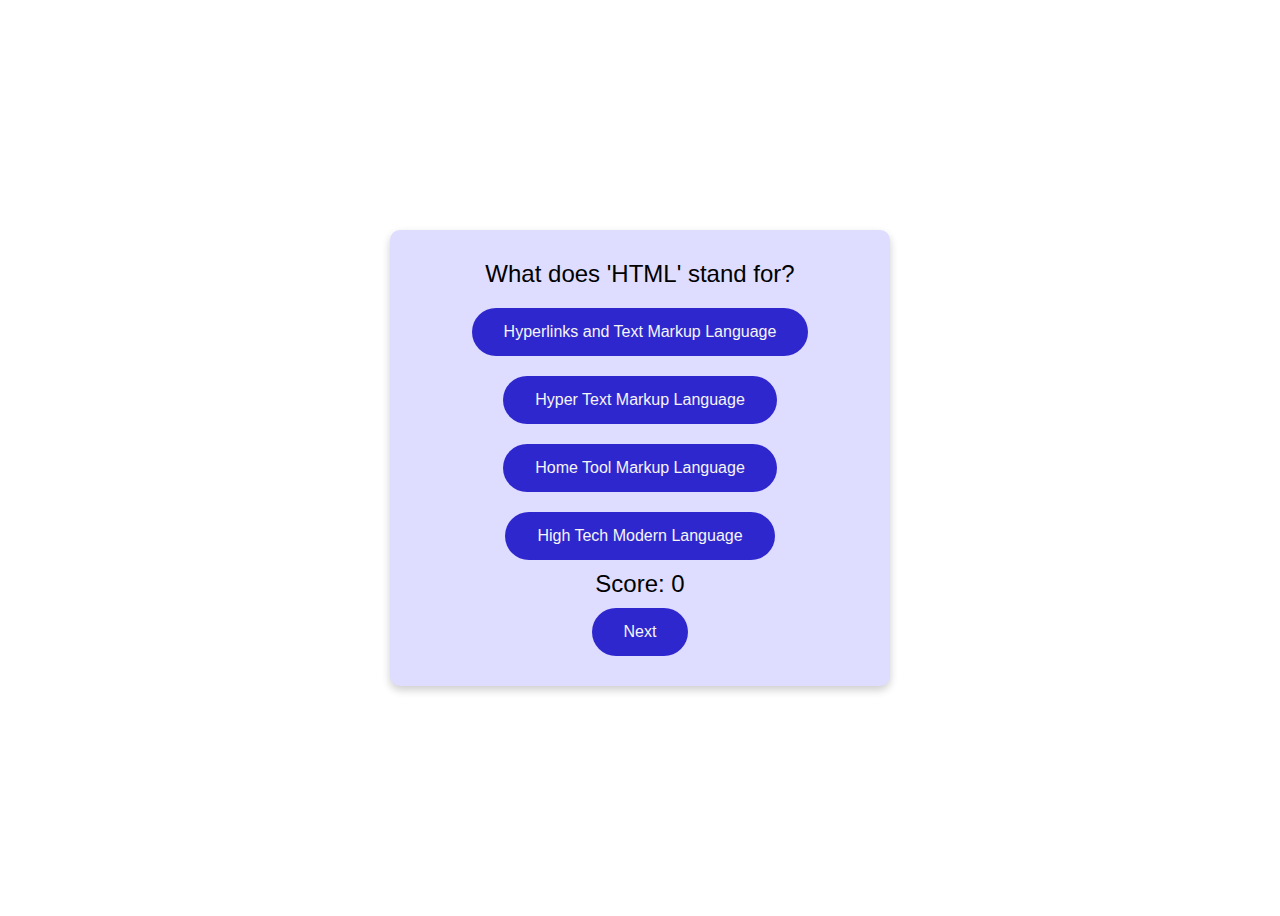
<file: Web Dev/SATQuiz/index.html>
<!DOCTYPE html>
<html lang="en">
<head>
  <meta charset="UTF-8">
  <title>Basic Quiz</title>
  <link rel="stylesheet" href="style.css">
</head>
<body>
  <div class="quiz-container">
    <div id="question">Loading...</div>
    <div id="options"></div>
    <div id="score">Score: 0</div>
    <button id="next-btn">Next</button>
  </div>
  <script src="script.js"></script>
</body>
</html>
</file>
<file: Web Dev/SATQuiz/style.css>
body {
    font-family: sans-serif;
    display: flex;
    justify-content: center;
    align-items: center;
    height: 100vh;
    background: white;
}

.quiz-container {
  background: #dedcff;
  padding: 20px 50px;
  border-radius: 10px;
  width: 400px;
  text-align: center;
  color: black;
  box-shadow: 0 4px 8px rgba(0,0,0,0.2);
  font-size: 24px;
  font-weight: 400;
}

.quiz-container #question {
  margin: 10px 20px;
}

#options button {
  background-color: #2f27ce; 
  border: none;
  border-radius: 25px;
  color: whitesmoke;
  padding: 15px 32px;
  margin: 10px;
  text-align: center;
  text-decoration: none;
  display: inline-block;
  font-size: 16px;
  transition-duration: 0.4s;
}

#options button:hover {
  background-color: whitesmoke;
  color: #2f27ce;
  border-width: 2px;
  border-style: solid;
  border-color: #2f27ce; 
}

#next-btn {
  background-color: #2f27ce; 
  border: none;
  border-radius: 25px;
  color: whitesmoke;
  padding: 15px 32px;
  margin: 10px;
  text-align: center;
  text-decoration: none;
  display: inline-block;
  font-size: 16px;
  transition-duration: 0.4s;
}

#next-btn:hover {
  background-color: whitesmoke;
  color: #2f27ce;
  border-width: 2px;
  border-style: solid;
  border-color: #2f27ce;
}
</file>
